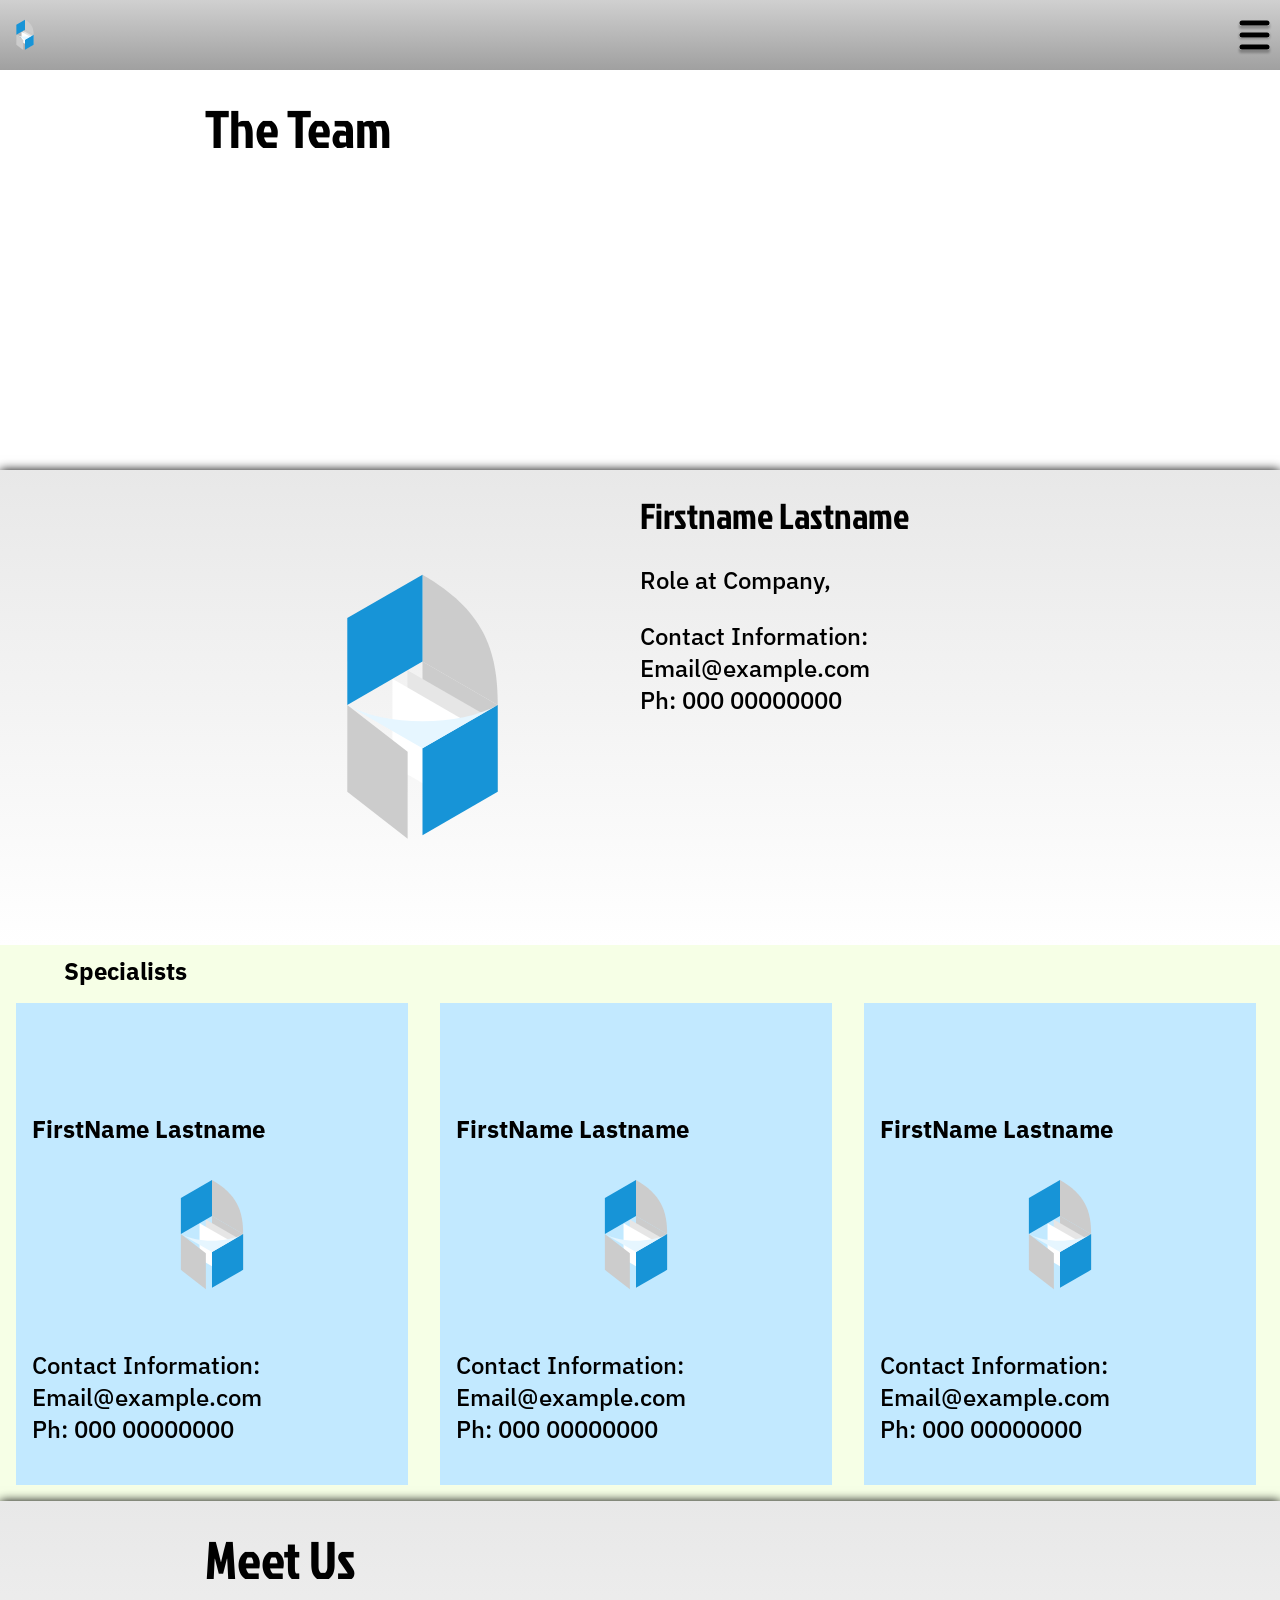
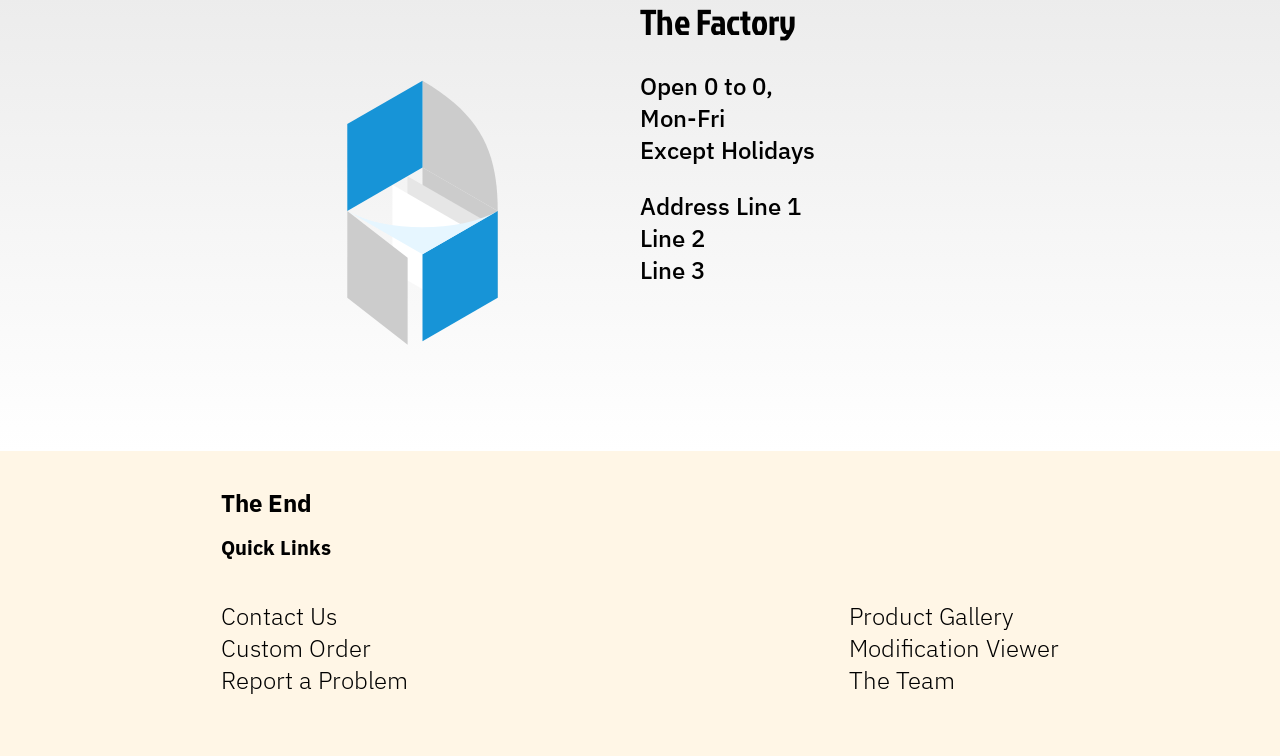
<file: about.html>
<!DOCTYPE html>
<html lang="en">
<head>
    <meta charset="UTF-8">
    <meta name="viewport" content="width=device-width, initial-scale=1.0">
    <title>NAME - Staff</title>

    <!--Fonts-->
    <link rel="preconnect" href="https://fonts.googleapis.com">
    <link rel="preconnect" href="https://fonts.gstatic.com" crossorigin>
    <link href="https://fonts.googleapis.com/css2?family=IBM+Plex+Sans:ital,wght@0,100..700;1,100..700&family=Jockey+One&display=swap" rel="stylesheet">
    
    <link rel="stylesheet" href="css/style.css">
    
    <script src="https://cdn.jsdelivr.net/npm/gsap@3.15/dist/gsap.min.js"></script>
    
    <script src="js/menuscript.js" defer></script>
</head>

<body>
    <header>
        <div id="menu">
            <nav>
                <a href="about.html"><button>The Team</button></a>
                <a href="gallery.html"><button>Products</button></a>
                <a href="order.html"><button>Order</button></a>
                <a href="index.html"><button>Homepage</button></a>
            </nav>
            <h1>Menu</h1>
        </div>
        <div class="menubutton" tabindex="0">
            <img src="assets/new-enterprise-logo1.svg" alt="Logo" style="width: 50px;">
            <img src="assets/menubutton.svg" alt="Menu Button">
        </div>
    </header>
    <main>
        <div id="spacer"></div>
        <section>
            <h1>The Team</h1>
        </section>
        <section class="gradientsection">
            <div class="splitlr">
                <img src="assets/new-enterprise-logo1.svg">
                <div>
                    <h2>Firstname Lastname</h2>
                    <p>
                        Role at Company,<br>

                    </p>
                    <p>
                        Contact Information: <br>
                        Email@example.com <br>
                        Ph: 000 00000000 <br>
                    </p>
                </div>
            </div>
        </section>
        <section class="cards2">
            <h4>Specialists</h4>
            <div class="cardgallery">
                <div>
                    <div class="card">
                        <h4>FirstName Lastname</h4>
                        <span class="imgcontainer">
                            <img src="assets/new-enterprise-logo1.svg" alt="Portrait">
                        </span>
                        <p>
                        Contact Information: <br>
                        Email@example.com <br>
                        Ph: 000 00000000 <br>
                        </p>
                    </div>
                    <div class="card">
                        <h4>FirstName Lastname</h4>
                        <span class="imgcontainer">
                            <img src="assets/new-enterprise-logo1.svg" alt="Portrait">
                        </span>
                        <p>
                        Contact Information: <br>
                        Email@example.com <br>
                        Ph: 000 00000000 <br>
                        </p>
                    </div>
                    <div class="card">
                        <h4>FirstName Lastname</h4>
                        <span class="imgcontainer">
                            <img src="assets/new-enterprise-logo1.svg" alt="Portrait">
                        </span>
                        <p>
                        Contact Information: <br>
                        Email@example.com <br>
                        Ph: 000 00000000 <br>
                        </p>
                    </div>
                </div>
            </div>
        </section>
        <section class="gradientsection">
            <h1>Meet Us</h1>
            <div class="splitlr">
                <img src="assets/new-enterprise-logo1.svg">
                <div>
                    <h2>The Factory</h2>
                    <p>
                        Open 0 to 0,<br>
                        Mon-Fri<br>
                        Except Holidays
                    </p>
                    <p>
                        Address Line 1 <br>
                        Line 2 <br>
                        Line 3 <br>
                    </p>
                </div>
            </div>
        </section>
        <footer>
            <h4>The End</h4>
            <h5>Quick Links</h5>
            <div>
                <p><a href="contact.html?p=contact">Contact Us</a><br><a href="contact.html?p=order">Custom Order</a><br><a href="contact.html?p=problem">Report a Problem</a></p>
                <p><a href="gallery.html">Product Gallery</a><br><a href="app.html">Modification Viewer</a><br><a href="about.html">The Team</a></p>
            </div>
        </footer>
    </main>
</body>
</file>
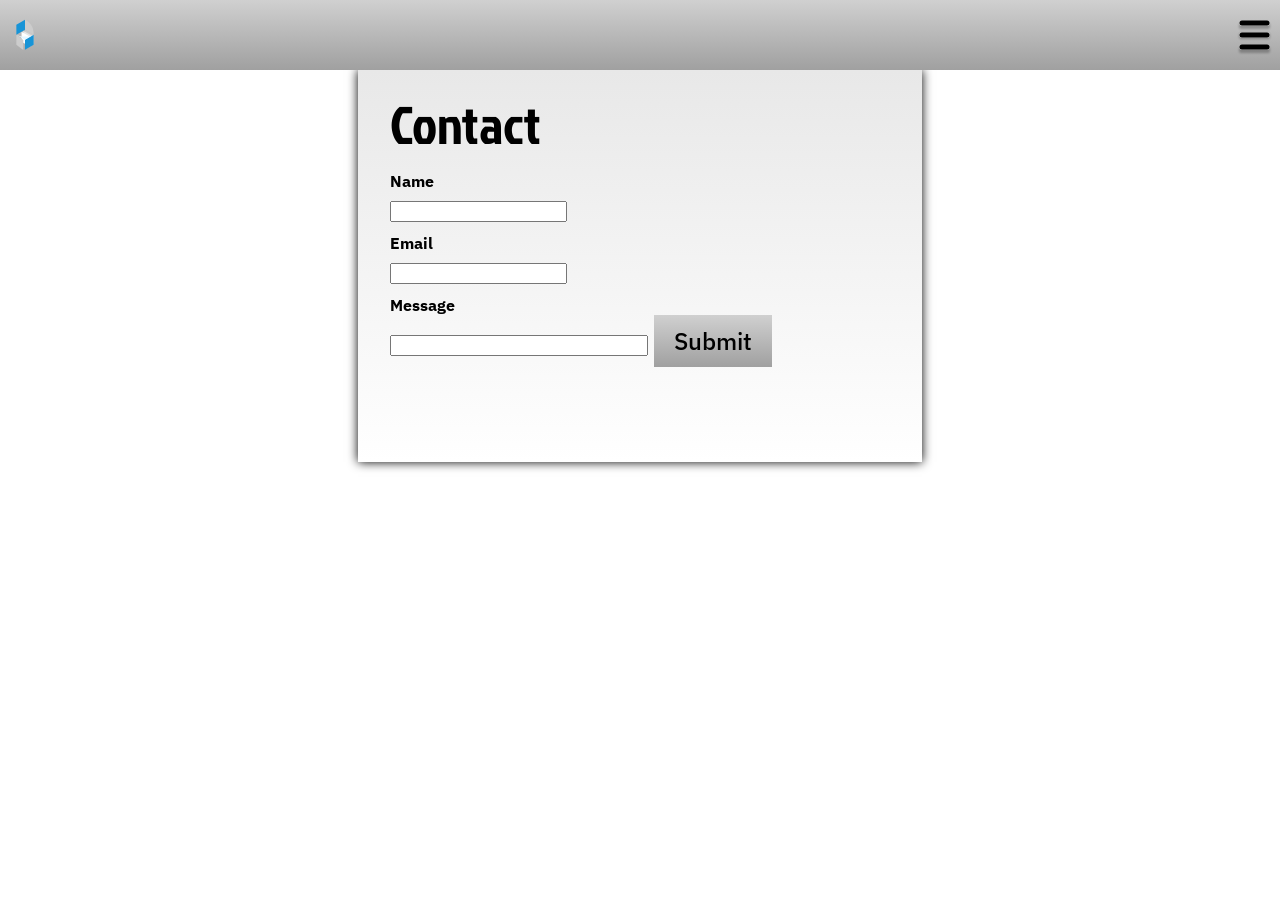
<file: contact.html>
<!DOCTYPE html>
<html lang="en">
<head>
    <meta charset="UTF-8">
    <meta name="viewport" content="width=device-width, initial-scale=1.0">
    <title>NAME - Homepage</title>

    <!--Fonts-->
    <link rel="preconnect" href="https://fonts.googleapis.com">
    <link rel="preconnect" href="https://fonts.gstatic.com" crossorigin>
    <link href="https://fonts.googleapis.com/css2?family=IBM+Plex+Sans:ital,wght@0,100..700;1,100..700&family=Jockey+One&display=swap" rel="stylesheet">

    <link rel="stylesheet" href="css/style.css">

    <script src="https://cdn.jsdelivr.net/npm/gsap@3.15/dist/gsap.min.js"></script>
    
    <script src="js/menuscript.js" defer></script>
</head>

<body>
    <header>
        <div id="menu">
            <nav>
                <a href="about.html"><button>The Team</button></a>
                <a href="gallery.html"><button>Products</button></a>
                <a href="order.html"><button>Order</button></a>
                <a href="index.html"><button>Homepage</button></a>
            </nav>
            <h1>Menu</h1>
        </div>
        <div class="menubutton" tabindex="0">
            <img src="assets/new-enterprise-logo1.svg" alt="Logo" style="width: 50px;">
            <img src="assets/menubutton.svg" alt="Menu Button">
        </div>
    </header>
    <main>
        <div id="spacer"></div>
        <section class="gradientsection narrowsection">
            <h1>Contact</h1>

            <h6>Name</h6>
            <input type="text">

            <h6>Email</h6>
            <input type="email">

            <h6>Message</h6>
            <input type="text" class="long">

            <button>Submit</button>

        </section>
    </main>
</body>
</html>
</file>
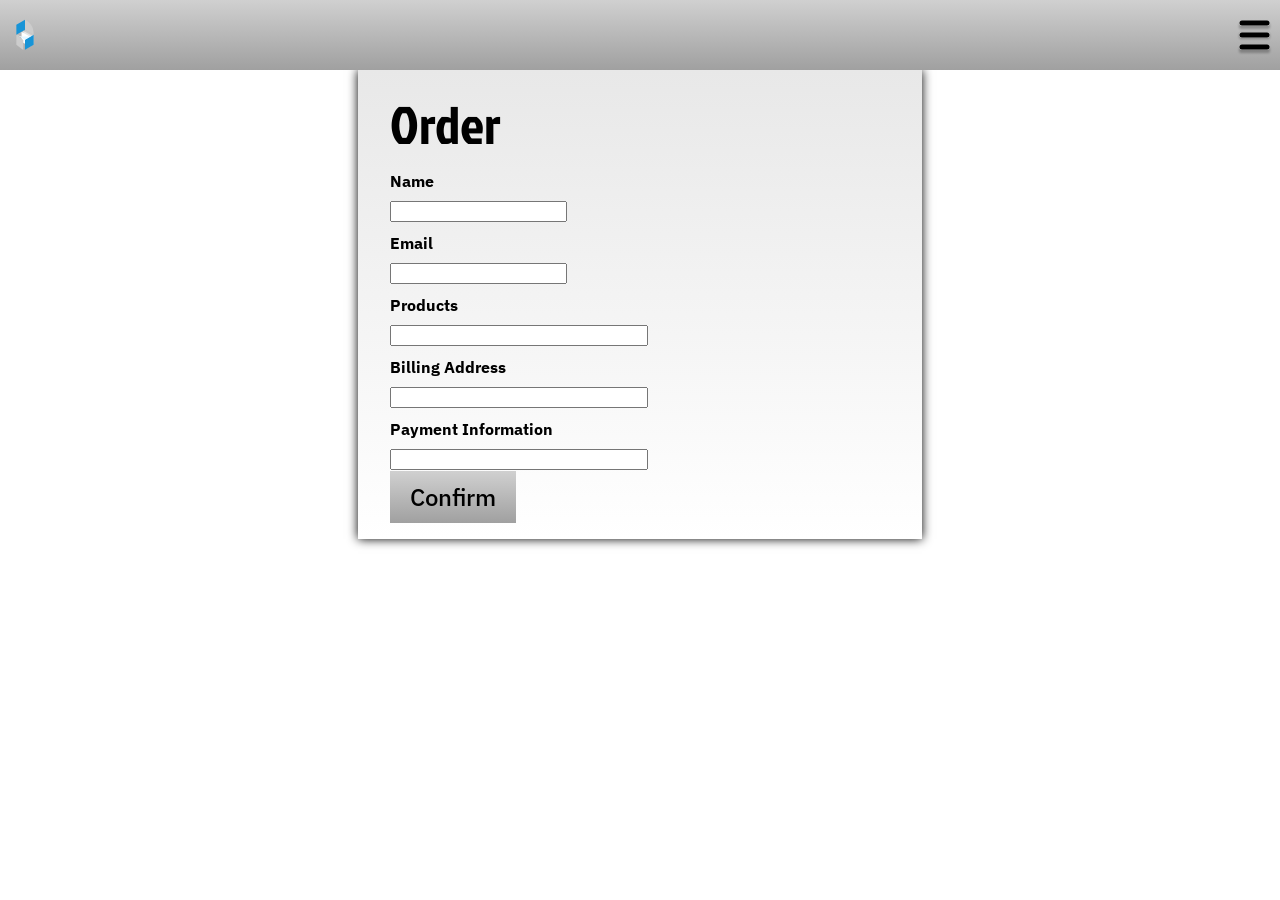
<file: order.html>
<!DOCTYPE html>
<html lang="en">
<head>
    <meta charset="UTF-8">
    <meta name="viewport" content="width=device-width, initial-scale=1.0">
    <title>NAME - Homepage</title>

    <!--Fonts-->
    <link rel="preconnect" href="https://fonts.googleapis.com">
    <link rel="preconnect" href="https://fonts.gstatic.com" crossorigin>
    <link href="https://fonts.googleapis.com/css2?family=IBM+Plex+Sans:ital,wght@0,100..700;1,100..700&family=Jockey+One&display=swap" rel="stylesheet">

    <link rel="stylesheet" href="css/style.css">

    <script src="https://cdn.jsdelivr.net/npm/gsap@3.15/dist/gsap.min.js"></script>
    
    <script src="js/menuscript.js" defer></script>
</head>

<body>
    <header>
        <div id="menu">
            <nav>
                <a href="about.html"><button>The Team</button></a>
                <a href="gallery.html"><button>Products</button></a>
                <a href="order.html"><button>Order</button></a>
                <a href="index.html"><button>Homepage</button></a>
            </nav>
            <h1>Menu</h1>
        </div>
        <div class="menubutton" tabindex="0">
            <img src="assets/new-enterprise-logo1.svg" alt="Logo" style="width: 50px;">
            <img src="assets/menubutton.svg" alt="Menu Button">
        </div>
    </header>
    <main>
        <div id="spacer"></div>
        <section class="gradientsection narrowsection">
            <h1>Order</h1>

            <h6>Name</h6>
            <input type="text">

            <h6>Email</h6>
            <input type="email">

            <h6>Products</h6>
            <input type="text" class="long">

            <h6>Billing Address</h6>
            <input type="text" class="long">

            <h6>Payment Information</h6>
            <input type="text" class="long">


            <br>
            <button>Confirm</button>

        </section>
    </main>
</body>
</html>
</file>
<file: css/style.css>
:root{
    font-size: 16pt;
    --header-height: 70px;
    --contact-bg: #F6FFE6;
    --general-bg: #E6F6FF;
    --menu-bg:#FFF6E6;
    --card-width: 40vh;
    --low-margin:16px;
    font-family: "IBM Plex Sans", sans-serif;
    font-weight: 500;
    font-style: normal;
}

h1,h2,h3,h4,h5,h6{
    margin: 0;
}

h1{
    font-family: "Jockey One", sans-serif;
    font-weight: 400;
    font-style: normal;
    font-size: 40pt;
}
h2{
    font-family: "Jockey One", sans-serif;
    font-weight: 400;
    font-style: normal;
}
h3{

}
h4{

}
h5{

}
h6{
    margin-top: 10px;
}
p{
    font-family: "IBM Plex Sans", sans-serif;
}
button{
    font-family: "IBM Plex Sans", sans-serif;
    font-weight: 500;
    font-style: normal;
    padding: 5px 10px;
}
a{
    text-decoration: none;
    color: unset;
}


body{
    margin: 0;
}

button{
    border: 0;
    background-image: linear-gradient(to bottom, #D0D0D0, #A0A0A0);
}

/*test background*/
main{
    
}

/*header & menu below*/
header{
    top: 0;
    width: 100vw;
    height: 100vh;
    display: grid;
    position: fixed;
    grid-template-columns: 1fr;
    top: calc(-100vh + var(--header-height));
    grid-template-rows: 1fr var(--header-height);
}

header.open{
    top: 0;
}

header>.menubutton{
    bottom: 0;
}

#menu{
    padding: var(--header-height);
    display: flex;
    flex-direction: column;
    align-items: flex-end;
    justify-content: flex-end;
    background-color: var(--menu-bg);
}

#menu>h1{
    align-self: flex-start;
}

#menu>nav{
    width: 30vw;
    min-width: 120px;
    max-width: 200px;
    display: flex;
    flex-direction: column;
    justify-content: space-evenly;
}
nav>*{
    display: block;
    border-width: 0;
    margin: 10px;
}
nav>*>*{
    width: 100%;
    height: 100%;
}

header>div.menubutton{
    animation-duration: 2s;
    display: flex;
    justify-content: space-between;
    align-items: center;
    background-image: linear-gradient(to bottom, #D0D0D0, #A0A0A0);
    height: var(--header-height);
}

.menubutton:focus{
    border: 2px solid;
}


/* end header section*/

/**/
section{
    padding: 20px 16vw;
    min-height: 40vh;
}

/**/
#hero{
    background-image: url(../assets/images/MainMenuBackground.png);
    background-size: cover;
    background-position: center;
}

div#spacer{
    height: 70px;
    margin: 0;
}

.hidden{
    display: none;
}

section.gradientsection{
    background-image: linear-gradient(to top,#FFFFFF,#E8E8E8);
    box-shadow: 0 0 10px;
}

section.narrowsection{
    max-width: 500px;
    padding: 16px 32px;
    margin: auto;
}

/*Card showcase section*/
section#showcase{
    padding: 0 0;
    height: auto;
}
.cardgallery{
    max-width: 100vw;
}
.cardgallery>*{
    background-color: var(--general-bg);
    display: flex;
    overflow-x: scroll;
}
.card{
    display: block;
    height: 50vh;
    min-width: var(--card-width);
    max-width: var(--card-width);
    margin: 16px;
    padding: 16px;
    background-color: #C2E9FF;
    align-content:end;
}
.card>div{
    width: 100%;
    height: calc(100% - 40px);
    background-position: center;
    background-size: cover;
}

#card1{
    background-image: url("../assets/images/cabinet1.png");
}
#card2{
    background-image: url("../assets/images/cabinet2.png");
}
#card3{
    background-image: url("../assets/new-enterprise-logo1.svg");
}
/* cards 2*/

.cards2{
    background-color: var(--contact-bg);
    padding: 0 0;
    height: auto;
}
.cards2>h4{
    padding: 10px 5vw 0px;
}
.cards2 .cardgallery>*{
    background-color: var(--contact-bg);
}

.imgcontainer{
    display: flex;
    justify-content: center;
}

.imgcontainer>img{
    height: 180px;
}

/*Homepage contact section*/
section#contact{
    background-color: var(--contact-bg);
    height: 200px;
}

footer{
    background-color: var(--menu-bg);
    padding: 20px 16vw;
}

footer>*{
    margin: 16px;
}

footer>div{
    display: flex;
    justify-content: space-between;
}
footer a{
    font-weight: 300;
}

/*misc*/

input.long{
    width: 50%;
}

.splitlr{
    height: 100%;
    display: grid;
    grid-template-columns: 1fr 1fr;
    grid-template-rows: 1fr;
}


@media (max-width: 600px) {
    .splitlr{
        grid-template-columns: 1fr;
        grid-template-rows: 1fr 1fr;
    }
}


@media (min-width: 1000px) {
    :root{
        font-size: 18pt;
    }
    button{
        font-size: 18pt;
        padding: 10px 20px;
    }
}


/*Animations*/
@keyframes MenuUp {
    100% {transform: translateY(0);}
    0% {transform: translateY(calc(100vh - 70px));}
}

@keyframes MenuDown {
    0% {transform: translateY(calc(70px - 100vh));}
    100% {transform: translateY(0);}
}
</file>
